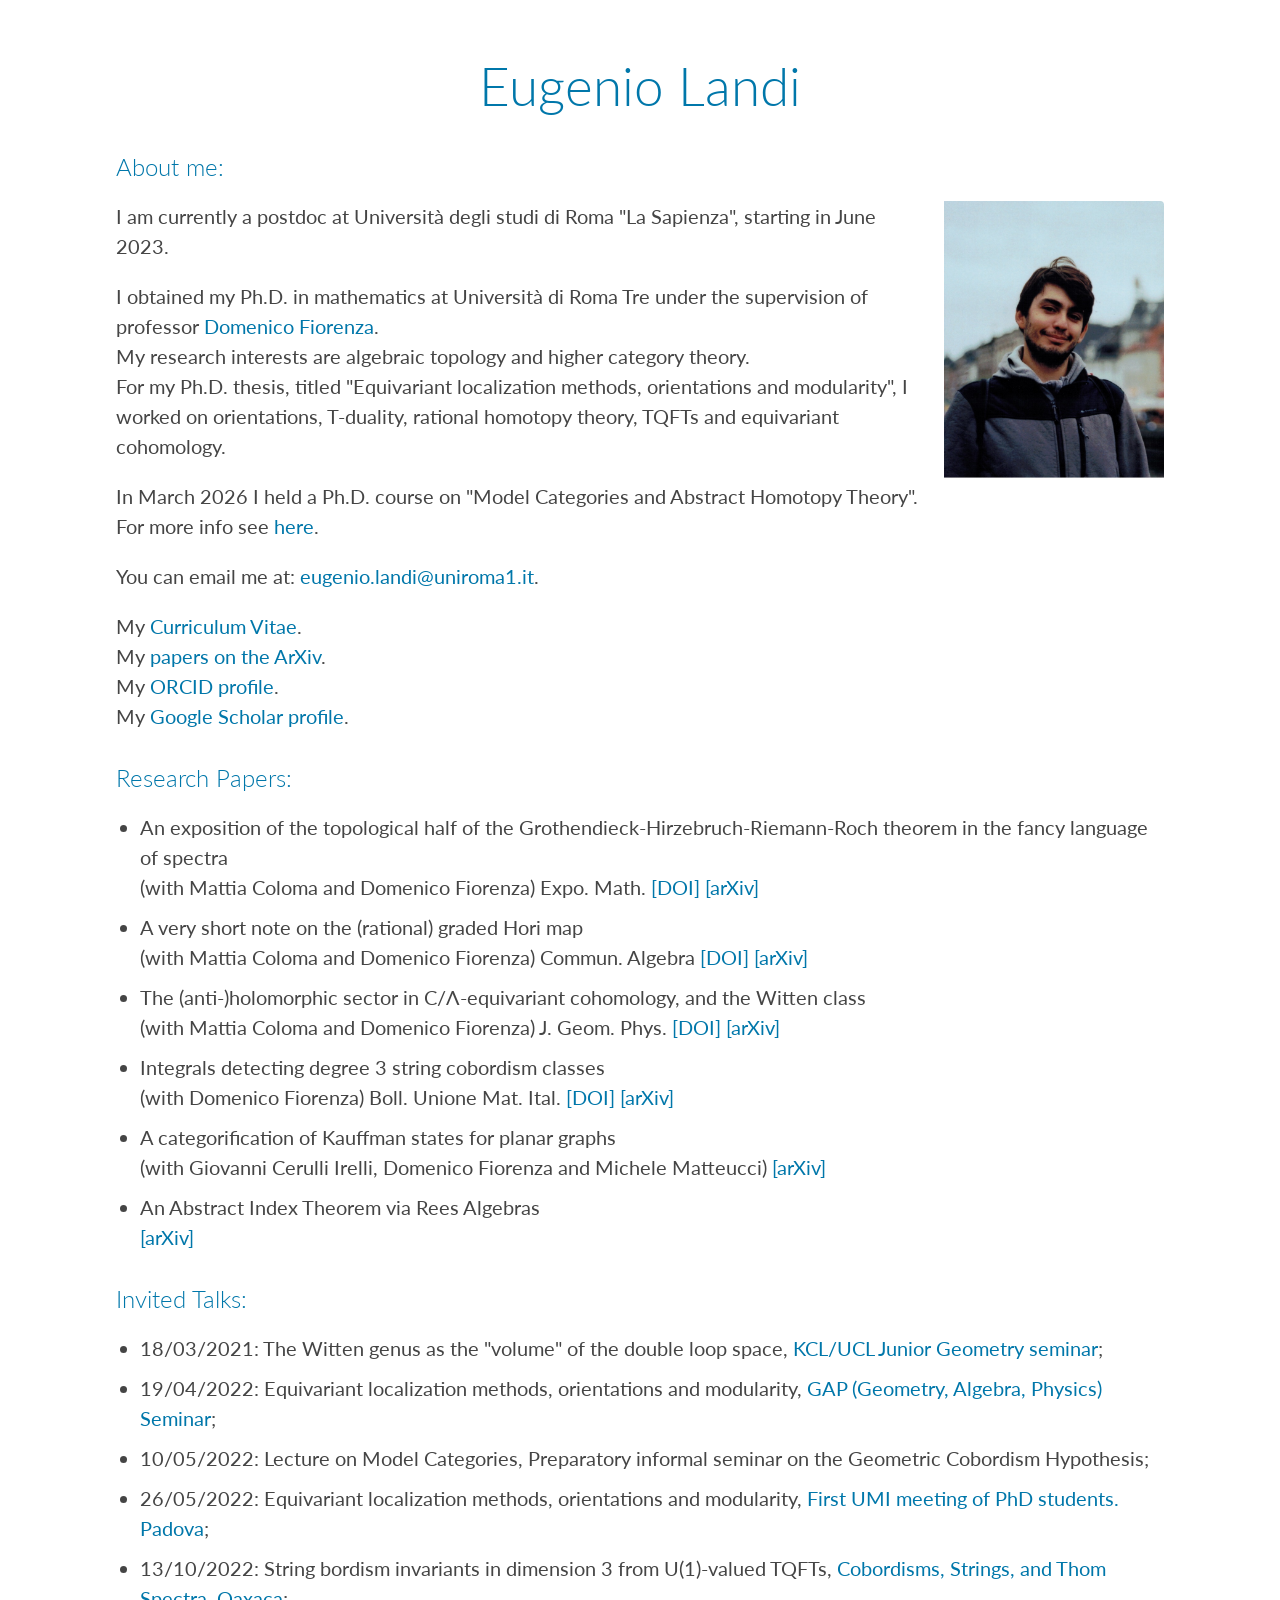
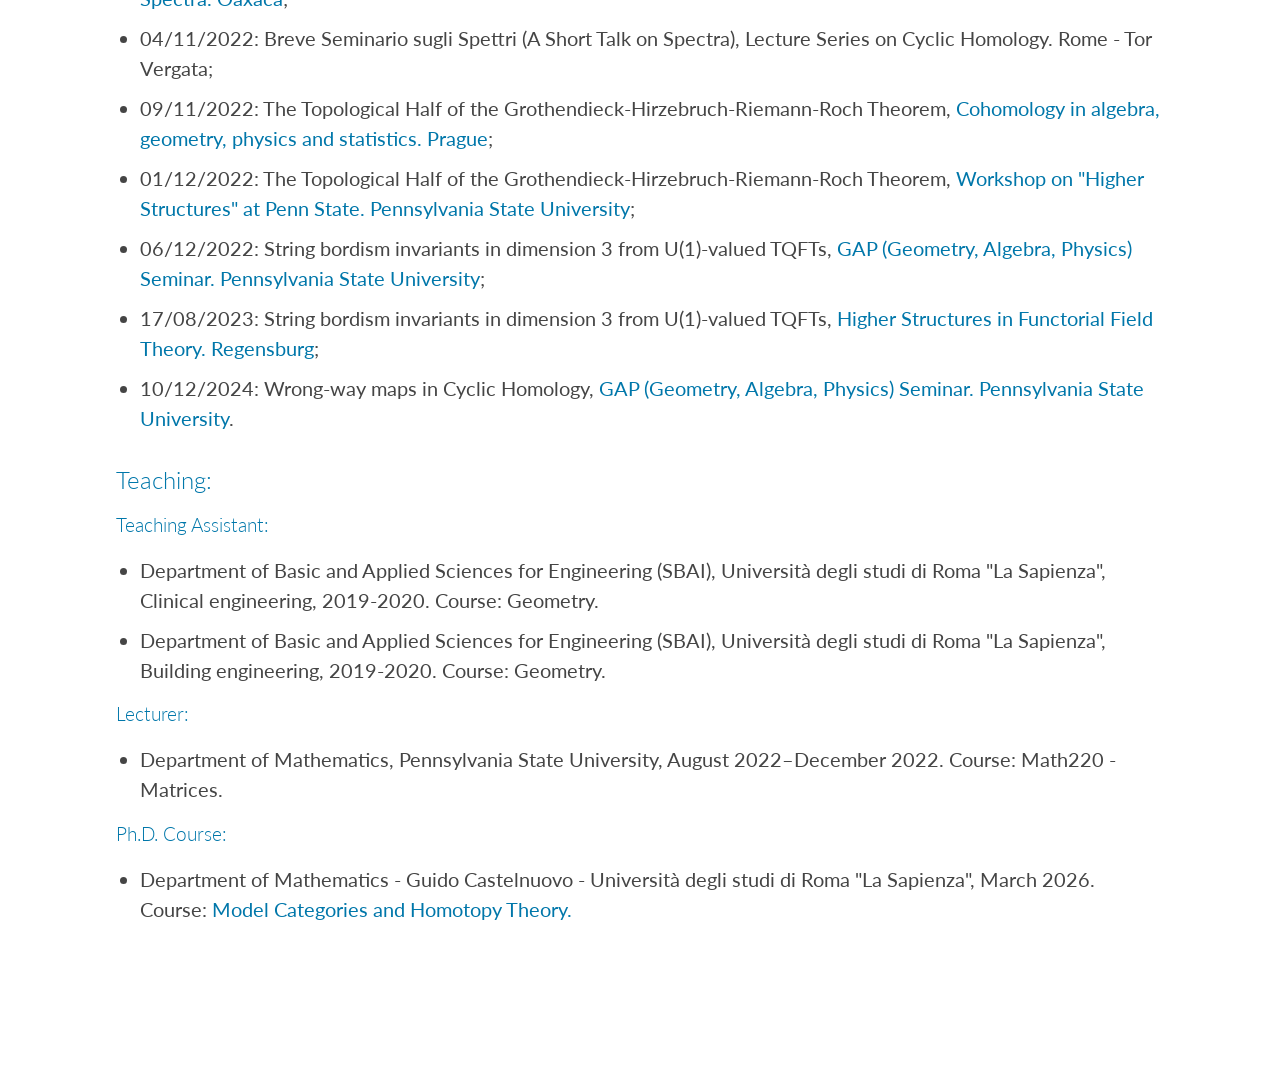
<file: index.html>
<!DOCTYPE html>
<html lang="en">
<head>
    <!-- Google tag (gtag.js) -->
    <script async src="https://www.googletagmanager.com/gtag/js?id=G-Z0RXTG6637"></script>
    <script>
        window.dataLayer = window.dataLayer || [];
        function gtag(){dataLayer.push(arguments);}
        gtag('js', new Date());
        gtag('config', 'G-Z0RXTG6637');
    </script>
    <title>Eugenio Landi</title>
    <meta name="author" content="Eugenio Landi"/>
    <meta name="description" content="This is Eugenio Landi's personal webpage."/>
    <meta name="keywords" content="Eugenio, Landi, Math, algebraic topology">
    <meta name="viewport" content="width=device-width, initial-scale=1"/>
    <meta name="google-site-verification" content="kb4Hsut63eAqSccZE0GE7ZVtHP64Fm-obTuqbjkoPNo" />
    <link rel="icon" type="image/x-icon" href="/images/icon.ico">
    <link rel="preconnect" href="https://fonts.googleapis.com">
    <link rel="preconnect" href="https://fonts.gstatic.com" crossorigin>
    <link href="https://fonts.googleapis.com/css2?family=Lato:wght@300;400&display=swap" rel="stylesheet">
    <link rel="stylesheet" href="style.css">
</head>
<body>
    <div id="container">
        <div id="box">
            <header id="main-header">
                <h1>Eugenio Landi</h1>
            </header>

            <section id="about-me">
                <h2>About me:</h2>
                <img id="my-img" src="images/foto.jpg" alt="My picture" width="30%">
                <p>I am currently a postdoc at Università degli studi di Roma "La Sapienza", starting in June 2023.</p>
                <p>
                    I obtained my Ph.D. in mathematics at Università di Roma Tre under the supervision of professor
                    <a href="https://www1.mat.uniroma1.it/people/fiorenza/" target="_blank">Domenico Fiorenza</a>.
                    <br>
                    My research interests are algebraic topology and higher category theory.
                    <br>
                    For my Ph.D. thesis, titled "Equivariant localization methods, orientations and modularity",
                    I worked on orientations, T-duality, rational homotopy theory, TQFTs and equivariant cohomology.
                </p>
                <p>
                    In March 2026 I held a Ph.D. course on "Model Categories and Abstract Homotopy Theory".
                    For more info see <a href="https://eugeniolandi.github.io/homotopy">here</a>.
                </p>
                <p>
                    You can email me at:
                    <a href="mailto:eugenio.landi@uniroma1.it">eugenio.landi@uniroma1.it</a>.
                </p>
                <p>
                    My <a href="CV_EugenioLandi.pdf" target="_blank">Curriculum Vitae</a>.<br>
                    My <a href="https://arxiv.org/a/landi_e_1.html" target="_blank">papers on the ArXiv</a>.<br>
                    My <a href="https://orcid.org/0000-0002-4041-8749" target="_blank">ORCID profile</a>.<br>
                    My <a href="https://scholar.google.com/citations?user=hU5mH94AAAAJ" target="_blank">Google Scholar profile</a>.
                </p>
            </section>

            <section id="research-papers">
                <h2>Research Papers:</h2>
                <ul>
                    <li>
                        An exposition of the topological half of the Grothendieck-Hirzebruch-Riemann-Roch theorem in the fancy language of spectra<br>
                        (with Mattia Coloma and Domenico Fiorenza) Expo. Math.
                        <a href="https://doi.org/10.1016/j.exmath.2021.11.003" target="_blank">[DOI]</a>
                        <a href="https://arxiv.org/abs/1911.12035" target="_blank">[arXiv]</a>
                    </li>
                    <li>
                        A very short note on the (rational) graded Hori map<br>
                        (with Mattia Coloma and Domenico Fiorenza) Commun. Algebra
                        <a href="https://doi.org/10.1080/00927872.2021.2005076" target="_blank">[DOI]</a>
                        <a href="https://arxiv.org/abs/2003.13066" target="_blank">[arXiv]</a>
                    </li>
                    <li>
                        The (anti-)holomorphic sector in C/&#x039B;-equivariant cohomology, and the Witten class<br>
                        (with Mattia Coloma and Domenico Fiorenza) J. Geom. Phys.
                        <a href="https://doi.org/10.1016/j.geomphys.2023.104750" target="_blank">[DOI]</a>
                        <a href="https://arxiv.org/abs/2106.14945" target="_blank">[arXiv]</a>
                    </li>
                    <li>
                        Integrals detecting degree 3 string cobordism classes<br>
                        (with Domenico Fiorenza) Boll. Unione Mat. Ital.
                        <a href="https://doi.org/10.1007/s40574-023-00378-4" target="_blank">[DOI]</a>
                        <a href="https://arxiv.org/abs/2209.12933" target="_blank">[arXiv]</a>
                    </li>
                    <li>
                        A categorification of Kauffman states for planar graphs<br>
                        (with Giovanni Cerulli Irelli, Domenico Fiorenza and Michele Matteucci) <a href="https://arxiv.org/abs/2605.19872" target="_blank">[arXiv]</a>
                    </li>
                    <li>
                        An Abstract Index Theorem via Rees Algebras<br>
                        <a href="https://arxiv.org/abs/2608.30587" target="_blank">[arXiv]</a>
                    </li>
                </ul>
            </section>

            <section id="invited-talks">
                <h2>Invited Talks:</h2>
                <ul>
                    <li>18/03/2021: The Witten genus as the "volume" of the double loop space,
                        <a href="https://www.ucl.ac.uk/junior-geometry/2021_03_18.html" target="_blank">KCL/UCL Junior Geometry seminar</a>;
                    </li>
                    <li>19/04/2022: Equivariant localization methods, orientations and modularity,
                        <a href="https://math-cal.cloud.science.psu.edu/events/52949" target="_blank">GAP (Geometry, Algebra, Physics) Seminar</a>;
                    </li>
                    <li>10/05/2022: Lecture on Model Categories, Preparatory informal seminar on the Geometric Cobordism Hypothesis;</li>
                    <li>26/05/2022: Equivariant localization methods, orientations and modularity,
                        <a href="https://www.100umi800unipd.it/" target="_blank">First UMI meeting of PhD students. Padova</a>;
                    </li>
                    <li>13/10/2022: String bordism invariants in dimension 3 from U(1)-valued TQFTs,
                        <a href="https://www.birs.ca/events/2022/5-day-workshops/22w5045" target="_blank">Cobordisms, Strings, and Thom Spectra. Oaxaca</a>;
                    </li>
                    <li>04/11/2022: Breve Seminario sugli Spettri (A Short Talk on Spectra), Lecture Series on Cyclic Homology. Rome - Tor Vergata;</li>
                    <li>09/11/2022: The Topological Half of the Grothendieck-Hirzebruch-Riemann-Roch Theorem,
                        <a href="https://calendar.math.cas.cz/content/topological-half-grothendieck-hirzebruch-riemann-roch-theorem" target="_blank">Cohomology in algebra, geometry, physics and statistics. Prague</a>;
                    </li>
                    <li>01/12/2022: The Topological Half of the Grothendieck-Hirzebruch-Riemann-Roch Theorem,
                        <a href="https://personal.psu.edu/mps16/2022_PSU_workshop.html#landi" target="_blank">Workshop on "Higher Structures" at Penn State. Pennsylvania State University</a>;
                    </li>
                    <li>06/12/2022: String bordism invariants in dimension 3 from U(1)-valued TQFTs,
                        <a href="https://math-cal.cloud.science.psu.edu/events/57491" target="_blank">GAP (Geometry, Algebra, Physics) Seminar. Pennsylvania State University</a>;
                    </li>
                    <li>17/08/2023: String bordism invariants in dimension 3 from U(1)-valued TQFTs,
                        <a href="https://homepages.uni-regensburg.de/~lum63364/ConferenceFFT/index.html" target="_blank">Higher Structures in Functorial Field Theory. Regensburg</a>;
                    </li>
                    <li>10/12/2024: Wrong-way maps in Cyclic Homology,
                        <a href="https://math-cal.cloud.science.psu.edu/events/74561" target="_blank">GAP (Geometry, Algebra, Physics) Seminar. Pennsylvania State University</a>.
                    </li>
                </ul>
            </section>

            <section id="teaching">
                <h2>Teaching:</h2>
                <h3>Teaching Assistant:</h3>
                <ul>
                    <li>Department of Basic and Applied Sciences for Engineering (SBAI), Università degli studi di Roma "La Sapienza", Clinical engineering, 2019-2020. Course: Geometry.</li>
                    <li>Department of Basic and Applied Sciences for Engineering (SBAI), Università degli studi di Roma "La Sapienza", Building engineering, 2019-2020. Course: Geometry.</li>
                </ul>
                <h3>Lecturer:</h3>
                <ul>
                    <li>Department of Mathematics, Pennsylvania State University, August 2022–December 2022. Course: Math220 - Matrices.</li>
                </ul>
                <h3>Ph.D. Course:</h3>
                <ul>
                    <li>Department of Mathematics - Guido Castelnuovo - Università degli studi di Roma "La Sapienza",  March 2026. Course: <a href="https://eugeniolandi.github.io/homotopy">Model Categories and Homotopy Theory.</a></li>
                </ul>                
            </section>
        </div>
    </div>
    <div style="margin-top:100px"></div>
</body>
</html>
</file>
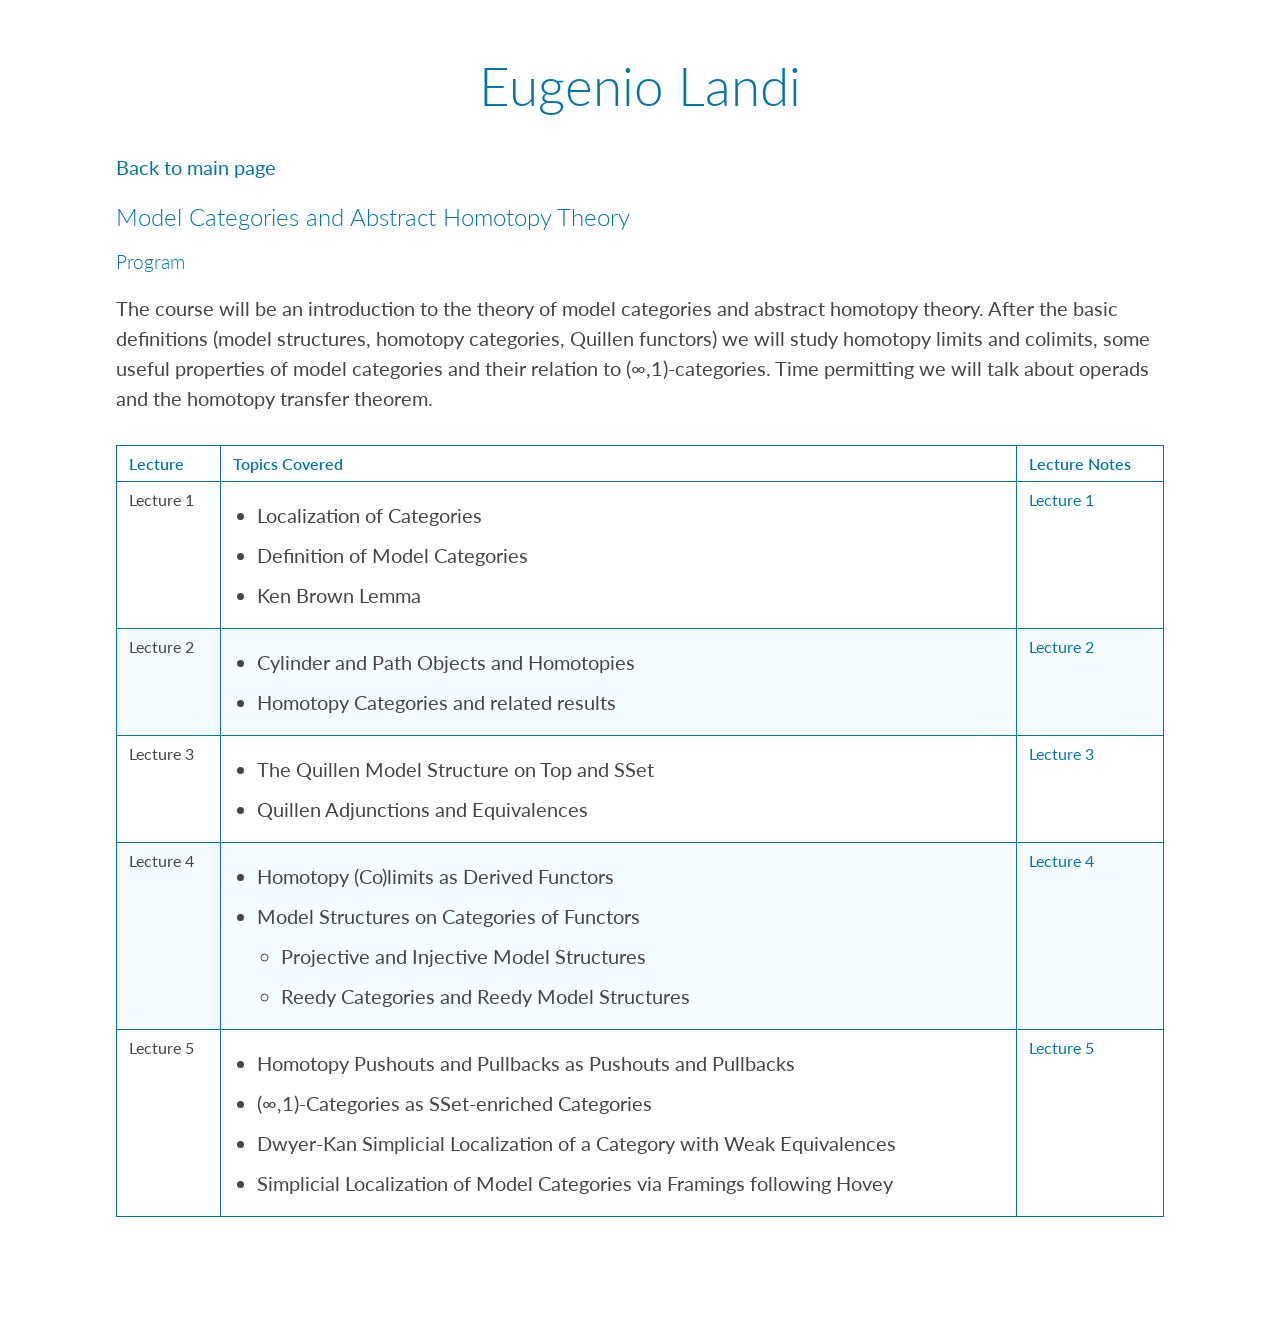
<file: homotopy.html>
<!DOCTYPE html>
<html lang="en">
<head>
    <!-- Google tag (gtag.js) -->
    <script async src="https://www.googletagmanager.com/gtag/js?id=G-Z0RXTG6637"></script>
    <script>
        window.dataLayer = window.dataLayer || [];
        function gtag(){dataLayer.push(arguments);}
        gtag('js', new Date());
        gtag('config', 'G-Z0RXTG6637');
    </script>
    <title>Eugenio Landi - Ph.D. Course</title>
    <meta name="author" content="Eugenio Landi"/>
    <meta name="description" content="Ph.D. course on Model Categories and Abstract Homotopy Theory by Eugenio Landi."/>
    <meta name="keywords" content="Eugenio, Landi, Math, algebraic topology, model categories, homotopy theory">
    <meta name="viewport" content="width=device-width, initial-scale=1"/>
    <meta name="google-site-verification" content="kb4Hsut63eAqSccZE0GE7ZVtHP64Fm-obTuqbjkoPNo" />
    <link rel="icon" type="image/x-icon" href="/images/icon.ico">
    <link rel="preconnect" href="https://fonts.googleapis.com">
    <link rel="preconnect" href="https://fonts.gstatic.com" crossorigin>
    <link href="https://fonts.googleapis.com/css2?family=Lato:wght@300;400&display=swap" rel="stylesheet">
    <link rel="stylesheet" href="style.css">
</head>
<body>
    <div id="container">
        <div id="box">
            <header id="main-header">
                <h1>Eugenio Landi</h1>
            </header>

            <p><a href="index.html">Back to main page</a></p>

            <section id="model-categories">
                <h2>Model Categories and Abstract Homotopy Theory</h2>
                <h3>Program</h3>
                <p>The course will be an introduction to the theory of model categories and abstract homotopy theory.
                After the basic definitions (model structures, homotopy categories, Quillen functors) we will study
                homotopy limits and colimits, some useful properties of model categories and their relation to
                (&#x221e;,1)-categories. Time permitting we will talk about operads and the homotopy transfer theorem.</p>
                
            </section>
            <table style="width:100%;">
  <thead>
    <tr>
      <th>Lecture</th>
      <th>Topics Covered</th>
      <th>Lecture Notes</th>
    </tr>
  </thead>
  <tbody>
    <tr>
      <td>Lecture 1</td>
      <td>
        <ul>
          <li>Localization of Categories</li>
          <li>Definition of Model Categories</li>
          <li>Ken Brown Lemma</li>
        </ul>
      </td>
        <td><a href="lecture notes/Model_categories_lecture_1.pdf" target="_blank">Lecture 1</a></td>
    </tr>
    <tr>
     <td>Lecture 2</td>
      <td>
        <ul>
          <li>Cylinder and Path Objects and Homotopies</li>
          <li>Homotopy Categories and related results</li>
        </ul>
      </td>
        <td><a href="lecture notes/Model_categories_lecture_2.pdf" target="_blank">Lecture 2</a></td>
    </tr>
          <tr>
     <td>Lecture 3</td>
      <td>
        <ul>
          <li>The Quillen Model Structure on Top and SSet</li>
          <li>Quillen Adjunctions and Equivalences</li>
        </ul>
      </td>
       <td><a href="lecture notes/Model_categories_lecture_3.pdf" target="_blank">Lecture 3</a></td> 
    </tr>          <tr>
     <td>Lecture 4</td>
      <td>
        <ul>
          <li>Homotopy (Co)limits as Derived Functors</li>
          <li>Model Structures on Categories of Functors
              <ul>
                  <li>Projective and Injective Model Structures</li>
              <li>Reedy Categories and Reedy Model Structures</li></ul></li>
        </ul>
      </td>
          <td><a href="lecture notes/Model_categories_lecture_4.pdf" target="_blank">Lecture 4</a></td> 
    </tr>
           <td>Lecture 5</td>
      <td>
        <ul>
          <li>Homotopy Pushouts and Pullbacks as Pushouts and Pullbacks</li>
          <li>(∞,1)-Categories as SSet-enriched Categories</li>
          <li>Dwyer-Kan Simplicial Localization of a Category with Weak Equivalences</li>
            <li>Simplicial Localization of Model Categories via Framings following Hovey</li>
        </ul>
      </td>
        <td><a href="lecture notes/Model_categories_lecture_5.pdf" target="_blank">Lecture 5</a></td>
            </tr>
    </tr>
  </tbody>
</table>
        </div>
    </div>
    <div style="margin-top:100px"></div>
</body>
</html>
</file>
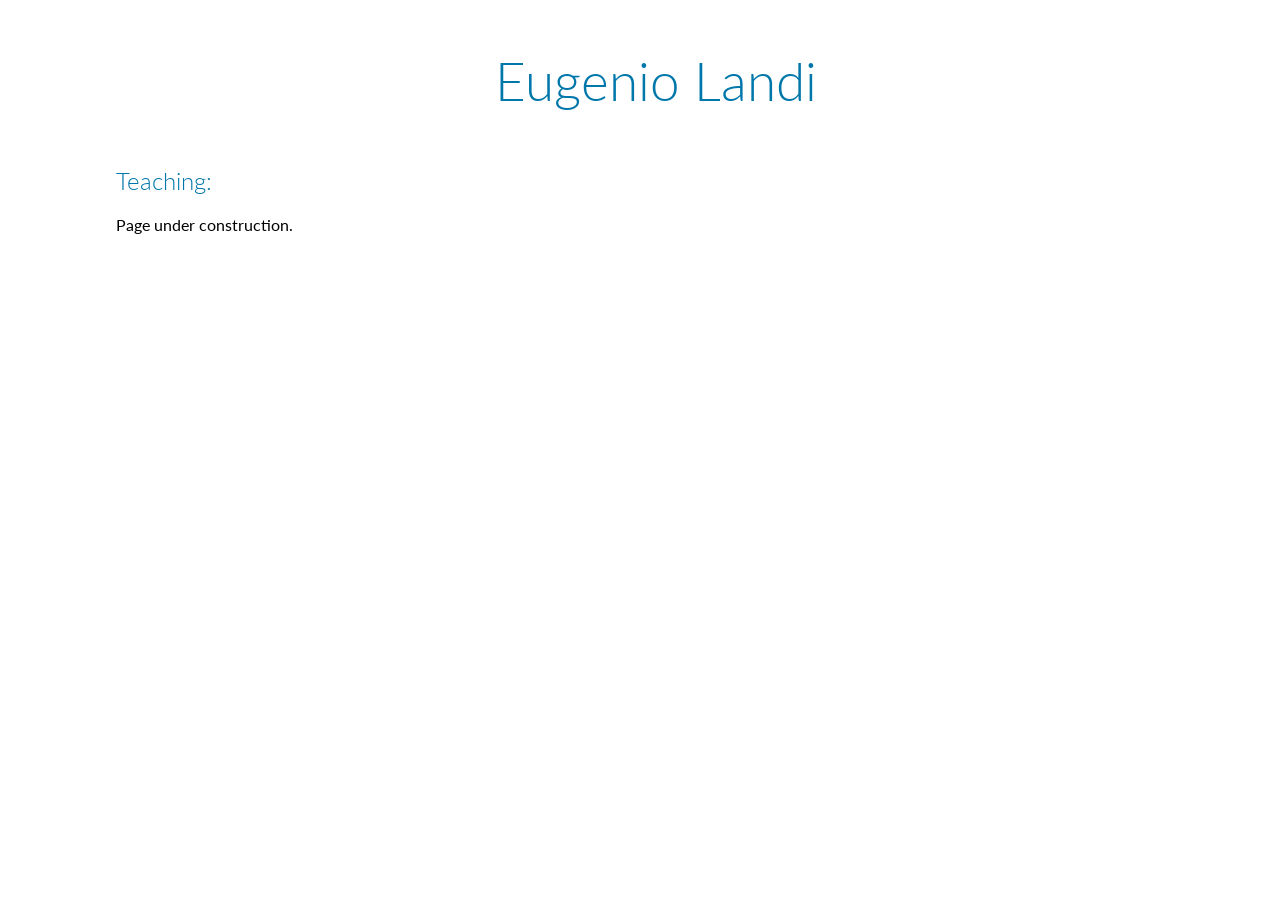
<file: teaching.html>
<!DOCTYPE html>
<html>
	<head>
		<title>Teaching</title>
		<meta name="author" content="Eugenio Landi"/>
		<meta name="description" content="This is Eugenio Landi's personal webpage."/>
		<meta name="keywords" content="Eugenio, Landi, Math, algebraic topology">
		<meta name="viewport" content="width=device-width, initial-scale=1"/>
		<meta name="google-site-verification" content="kb4Hsut63eAqSccZE0GE7ZVtHP64Fm-obTuqbjkoPNo" />
		<link rel="icon" type="image/x-icon" href="/images/icon1.ico">
		<link rel="stylesheet" href="https://fonts.googleapis.com/css?family=Lato">
<link rel="preconnect" href="https://fonts.googleapis.com">
<link rel="preconnect" href="https://fonts.gstatic.com" crossorigin>
<link href="https://fonts.googleapis.com/css2?family=Lato:wght@300;400&display=swap" rel="stylesheet">
		<style type="text/css">
		body{
			font-family:"Lato",sans-serif; 
			background-color: white;
			max-width: 1080px; 
	margin: 0 auto !important; 
	float: none !important; 
		}
			
		p {
    		color: #454545;
    		font-weight: normal;
    		vertical-align: baseline;
		font-size: 15.0pt;
		line-height: 1.38;
		}
			
		h1 {
		font-size: 40.0pt;
		font-weight: 300;
		margin-top: 0.2em;
  		margin-bottom: 0.2em;
		}
			
		ul {
    		color: #454545;
    		font-weight: normal;
    		vertical-align: baseline;
		font-size: 15.0pt;
		}
			
		h2 {
 		color: #0077aa;
		font-weight: 300;
		}
			
		li{
    		margin: 10px 0;
		}
			
		h3 {
 		color: #0077aa;
		font-weight: 300;
		}
			
		a:link {
 		color: #0077aa;
  		background-color: transparent;
  		text-decoration: none;
		}

		a:visited {
  		color: #0077aa;
  		background-color: transparent;
  		text-decoration: none;
		}

		a:hover {
  		color: #0077aa;
  		background-color: transparent;
  		text-decoration: none;
		}
		#container {
  			width: 100%;
   			margin: 16px auto;
    		padding: 16px;
		}	
		#box {
  		<!--	width: 800px;-->
  			margin-left: auto;
    		margin-right: auto;
  			
  			position: relative;
		}		
		#my-img{
    		height: 100%;
    		width: 100%;
    		position: relative;
    		display:flex;
		}
		#main-header{
			text-align:center;
			color:#0077aa;
			padding:5px;
		}
		#About-me{
			margin-right:40%px;
		</style>
	
	</head>
	<body class="resizable">
		<div id="container">
		<div id="box">
		<header id="main-header">
			<h1>Eugenio Landi</h1>
		</header>

		<br>
		<section id="Teaching">
			<h2>Teaching:</h2>			
		Page under construction.
	</body>
</html>
</file>
<file: style.css>
html {
    scroll-behavior: smooth;
}

body {
    font-family: "Lato", sans-serif;
    background-color: white;
    max-width: 1080px;
    margin: 0 auto;
    float: none;
}

p {
    color: #454545;
    font-weight: normal;
    vertical-align: baseline;
    font-size: 15.0pt;
    line-height: 1.5;
}

h1 {
    font-size: 40.0pt;
    font-weight: 300;
    margin-top: 0.2em;
    margin-bottom: 0.2em;
}

h2 {
    color: #0077aa;
    font-weight: 300;
}

h3 {
    color: #0077aa;
    font-weight: 300;
}

ul {
    color: #454545;
    font-weight: normal;
    vertical-align: baseline;
    font-size: 15.0pt;
    margin: 0;
    padding-left: 1.2em;
}

li {
    margin: 10px 0;
    line-height: 1.5;
}

a {
    color: #0077aa;
}

a:link {
    color: #0077aa;
    background-color: transparent;
    text-decoration: none;
}

a:visited {
    color: #005580;
    background-color: transparent;
    text-decoration: none;
}

a:hover {
    color: #0077aa;
    background-color: transparent;
    text-decoration: underline;
}

a:focus {
    outline: 2px solid #0077aa;
    outline-offset: 2px;
    border-radius: 2px;
}

#container {
    width: 100%;
    margin: 16px auto;
    padding: 16px;
    box-sizing: border-box;
}

#box {
    margin-left: auto;
    margin-right: auto;
    position: relative;
}

#my-img {
    float: right;
    width: 28%;
    max-width: 220px;
    padding: 0 0 10px 20px;
    border-radius: 4px;
}

#main-header {
    text-align: center;
    color: #0077aa;
    padding: 10px 5px 5px;
    margin-bottom: 0.5em;
}

#site-nav {
    margin-top: 0.4em;
    display: flex;
    justify-content: center;
    gap: 1.6em;
    flex-wrap: wrap;
    font-size: 11pt;
    font-weight: 400;
    letter-spacing: 0.03em;
}

#site-nav a {
    color: #0077aa;
    text-decoration: none;
    padding: 2px 0;
    border-bottom: 1px solid transparent;
    transition: border-color 0.15s;
}

#site-nav a:hover {
    border-bottom-color: #0077aa;
    text-decoration: none;
}

section {
    margin-bottom: 2em;
}

#site-footer {
    border-top: 1px solid #dde;
    text-align: center;
    padding: 24px 16px 32px;
    margin-top: 2em;
}

#site-footer p {
    font-size: 11pt;
    color: #777;
    margin: 0;
}

table {
    width: 100%;
    border-collapse: collapse;
    margin-top: 1em;
}

th, td {
    border: 1px solid #0077aa;
    padding: 8px 12px;
    text-align: left;
    vertical-align: top;
    font-family: "Lato", sans-serif;
    color: #454545;
    background-color: transparent;
}

thead th {
    background-color: #ffffff;
    color: #0077aa;
    font-weight: 600;
}

tbody tr:nth-child(even) {
    background-color: #f5fcff;
}

/* Mobile responsiveness */
@media (max-width: 600px) {
    h1 {
        font-size: 28pt;
    }

    p, ul {
        font-size: 12pt;
    }

    #my-img {
        float: none;
        display: block;
        width: 60%;
        max-width: 200px;
        margin: 0 auto 1em;
        padding: 0;
    }

    table {
        font-size: 11pt;
    }

    th, td {
        padding: 6px 8px;
    }
}
</file>
